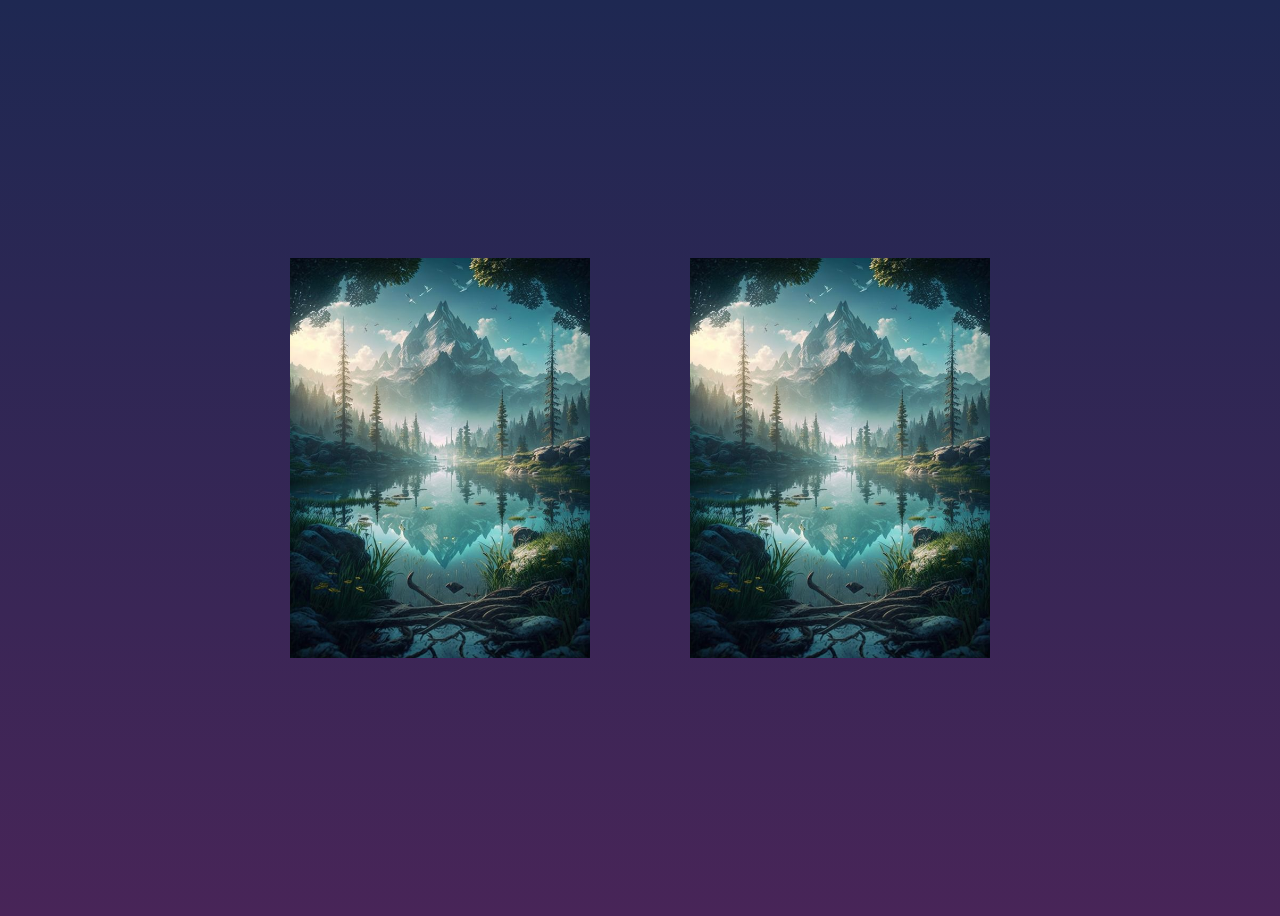
<file: index.html>
<!DOCTYPE html>
<html lang="en">
<head>
    <meta charset="UTF-8">
    <meta name="viewport" content="width=device-width, initial-scale=1.0">
    <title>Document</title>
    <link rel="stylesheet" href="style.css">
</head>
<body>

    <!-- Bird 1 -->
    <div class="box">
    <div class="bg"></div>
    <div class="bird"></div>
</div>

<!-- Bird 2 -->
<div class="box">
<div class="bg"></div>
<div class="bird"></div>
</div>



</body>
</html>
</file>
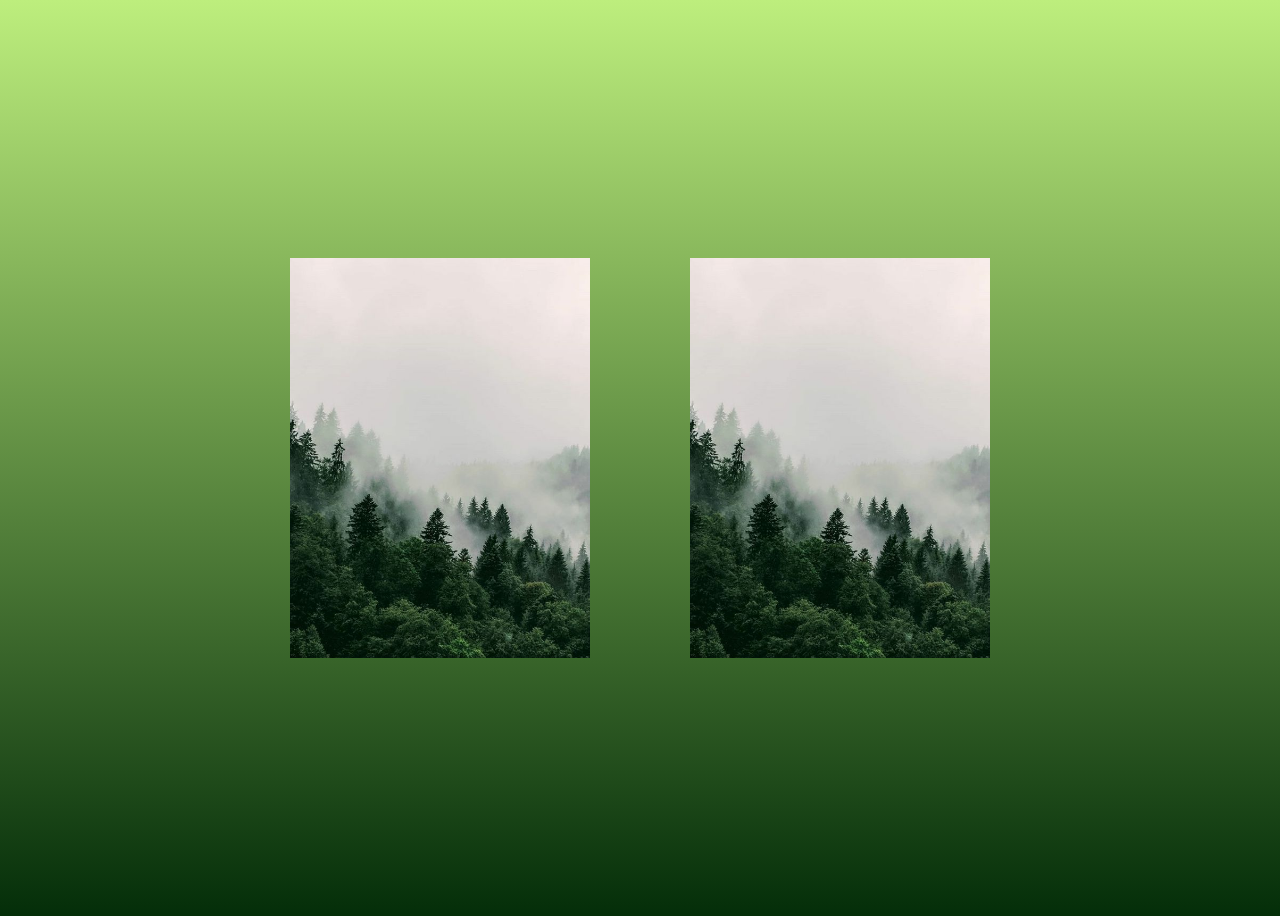
<file: index2.html>
<!DOCTYPE html>
<html lang="en">
<head>
    <meta charset="UTF-8">
    <meta name="viewport" content="width=device-width, initial-scale=1.0">
    <title>Document</title>
   <link rel="stylesheet" href="style2.css">
</head>
<body>

    <!-- Bird 1 -->
    <div class="box">
        <div class="bg"> </div>
        <div class="bird"> </div>
    </div>
    
    <!-- Bird 2 -->
    <div class="box">
    <div class="bg"> </div>
    <div class="bird"> </div>
    </div>
    
    

</body>
</html>
</file>
<file: style.css>
body {
    height: 100vh;
    background-image: linear-gradient(  #1e2852 , #482558 );
    display: flex;
    justify-content: center;
    align-items: center;
}

.box{
    margin: 50px;
    height: 400px ;
    width: 300px;
    position: relative;
}

.bg {
    position: absolute;
background-image: url(bg2.jpg);
height: 100% ; 
width: 100%;
background-size: cover;
transition-duration: 1s;
}

.box:hover .bg {
    transform: perspective(20px) rotatex(2deg) translatey(-50px);
}

.bird {
    position: absolute;
width: 300px;
height: 300px;
background-size: 100%;
background-repeat: no-repeat;
animation-name: gifAnimation;
animation-duration: 0.2s;
bottom: 0;
transition-duration: 1s;
animation-iteration-count: infinite;
animation-play-state: paused;

}

.box:hover .bird {
    transform: translateY(-200px) translateX(-5px);
    animation-play-state: running;
}


@keyframes gifAnimation {
    from {
        background-image: url(img11.png)
    }

    to{
        background-image: url(img12.png);
    }

}
</file>
<file: style2.css>
body {
    height: 100vh;
    background-image: linear-gradient(#bdee7d , #042e09);
    display: flex;
    justify-content: center;
    align-items: center;
}

.box{
    margin: 50px;
    height: 400px ;
    width: 300px;
    position: relative;
}

.bg {
 position: absolute;
background-image: url(bg.jpg);
height: 100% ; 
width: 100%;
background-size: cover;
transition-duration: 1s;
}

.box:hover .bg {
    transform: perspective(20px) rotatex(2deg) translatey(-50px);
}

.bird {
    position: absolute;
width: 300px;
height: 300px;
background-size: 100%;
background-repeat: no-repeat;
animation-name: gifAnimation;
animation-duration: 0.2s;
bottom: 0;
transition-duration: 1s;
animation-iteration-count: infinite;
animation-play-state: paused;
}

.box:hover .bird {
    transform: translateY(-200px) translateX(-5px);
    animation-play-state: running;
}

@keyframes gifAnimation {
    from {
        background-image: url(img22.png)
    }

    to{
        background-image: url(img21.png);
    }

}
</file>
